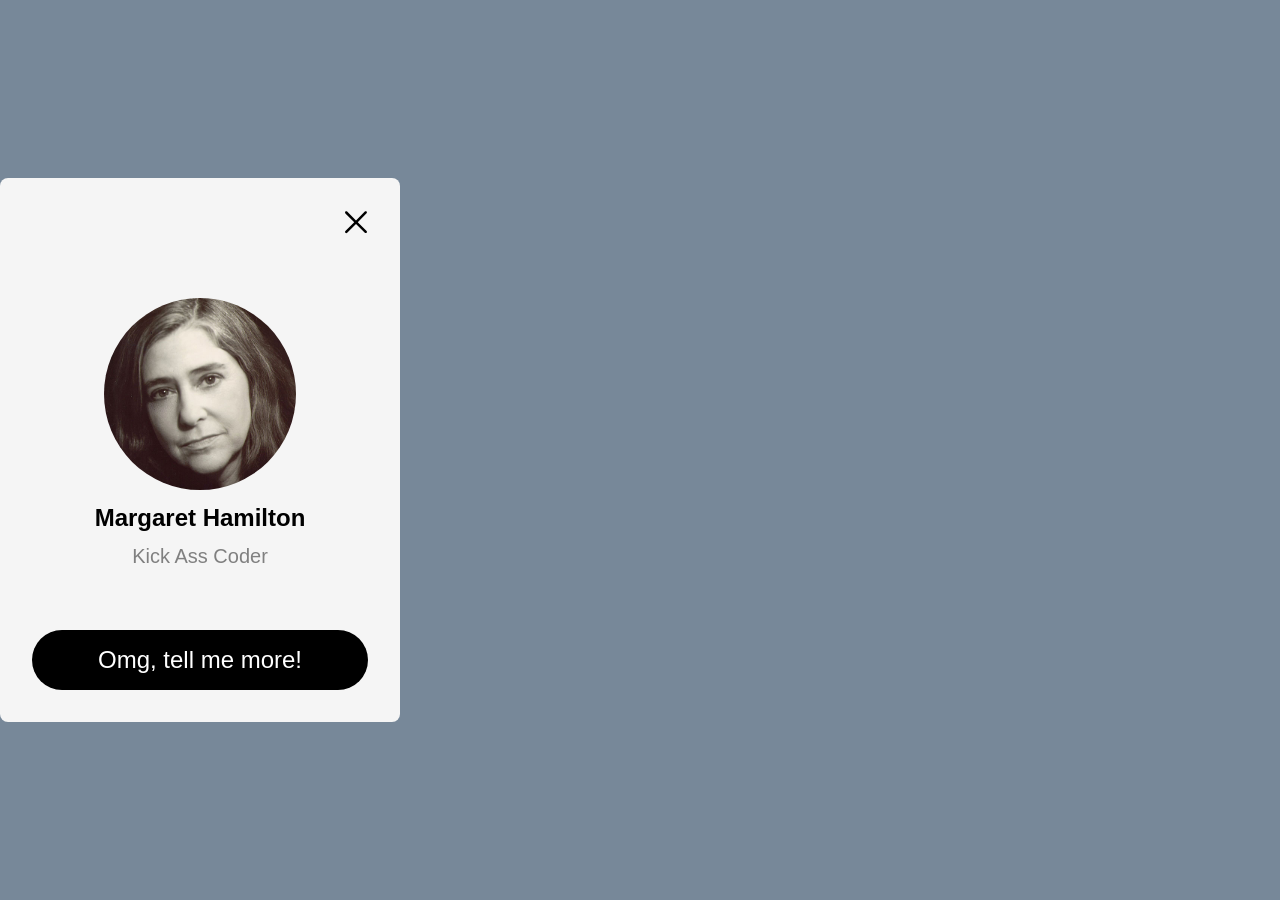
<file: 2. profile card/index.html>
<!DOCTYPE html>
<html lang="en">

<head>
    <meta charset="UTF-8">
    <meta name="viewport" content="width=device-width, initial-scale=1.0">
    <meta http-equiv="X-UA-Compatible" content="ie=edge">
    <title>Flexbox excersice - Profile Card</title>
    <link rel="stylesheet" href="css/style.css">
</head>

<body>
    <article class="card">
        <!-- Obs! För att ändra färg på svg använd fill: och färgkod, men svg-elementet måste vara inline! -->
        <img src="img/close.svg" class="close" alt="close">
        <div class="profile-details">
            <!-- Obs! För att göra en rund bild använd border-radius: 50%; -->
            <img src="img/margaret.jpg" class="profile-img" alt="person">
            <h1 class="name"> Margaret Hamilton </h1>
            <p class="job"> Kick Ass Coder </p>
        </div>
        <a class="link" href="https://en.wikipedia.org/wiki/Margaret_Hamilton_(software_engineer)"> Omg, tell me
            more! </a>
    </article>

</body>

</html>
</file>
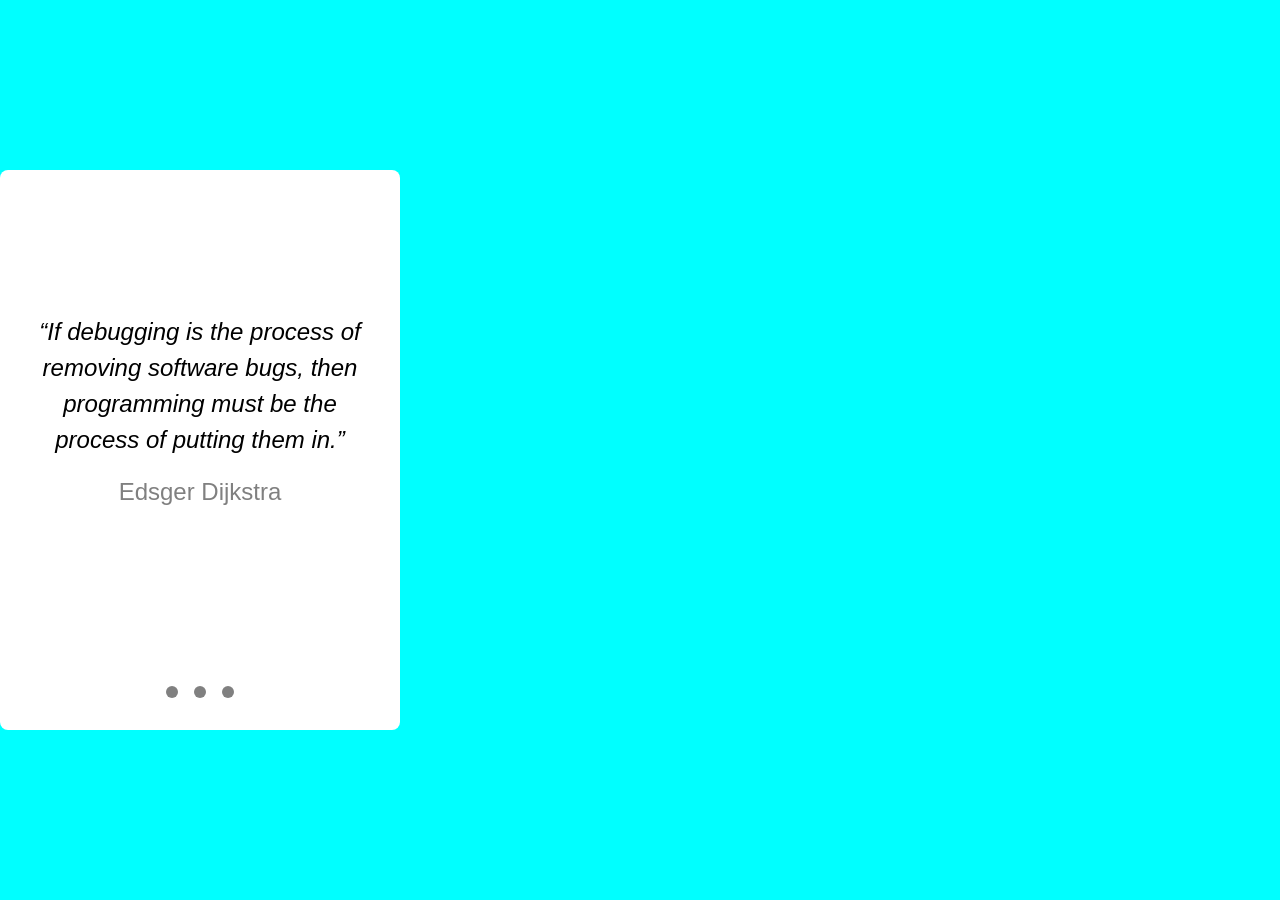
<file: 3. card with pager/index.html>
<!DOCTYPE html>
<html lang="en">
<head>
    <meta charset="UTF-8">
    <meta name="viewport" content="width=device-width, initial-scale=1.0">
    <meta http-equiv="X-UA-Compatible" content="ie=edge">
    <title>Flexbox excersice - Card with pager</title>
    <link rel="stylesheet" href="css/style.css">
</head>
<body>
   <article class="card">
        <div class="card-details">
            <p class="quote"> “If debugging is the process of removing software bugs, then programming must be the process of putting them in.” </p>
            <span class="author"> Edsger Dijkstra </span>
        </div>
       <footer>
           <a class="pager" href="#" class="active"><div class="page-dot"></div></a>
           <a class="pager" href="#"><div class="page-dot"></div></a>
           <a class="pager" href="#"><div class="page-dot"></div></a>
       </footer>
   </article>

</body>
</html>
</file>
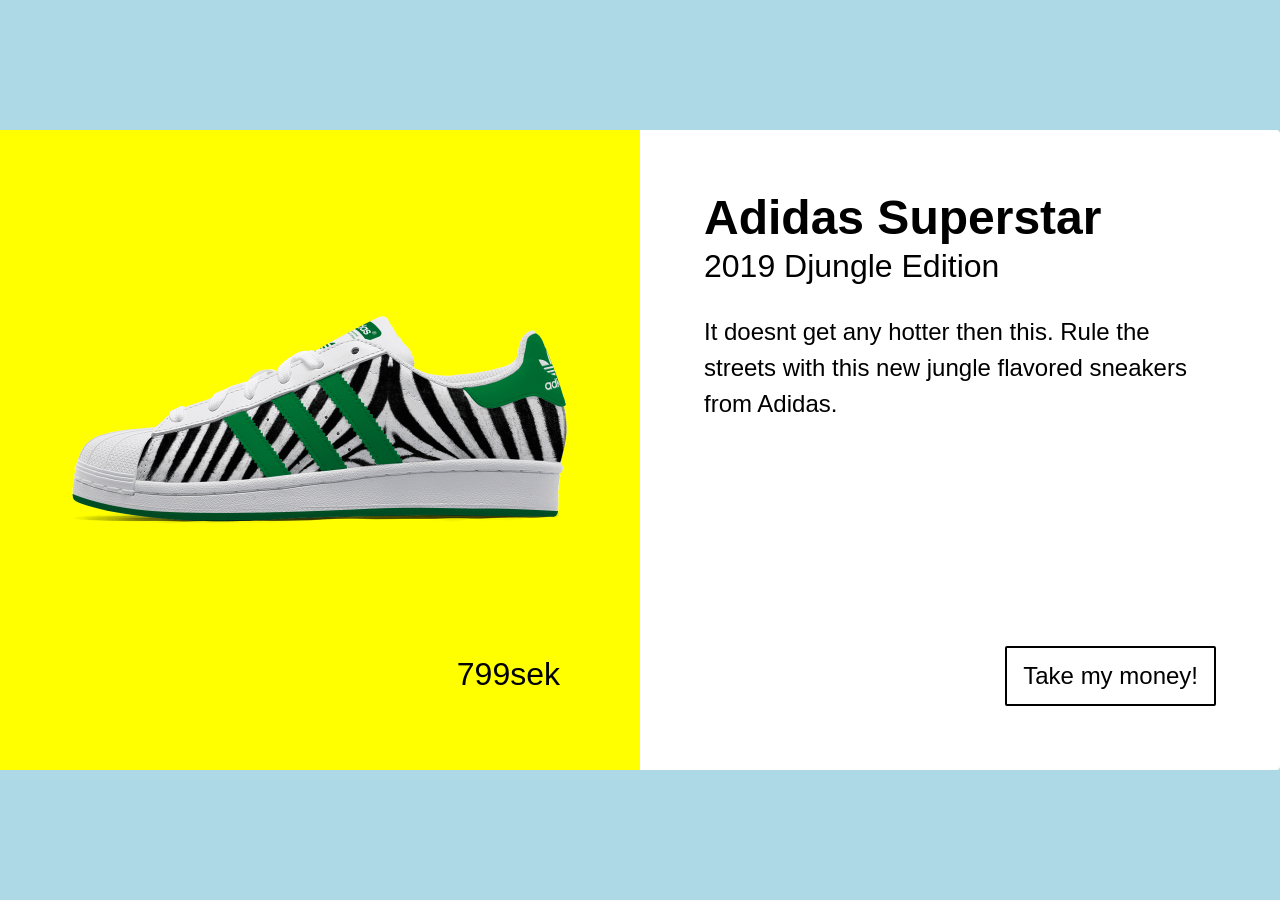
<file: 5. product component landscape/index.html>
<!DOCTYPE html>
<html lang="en">
<head>
    <meta charset="UTF-8">
    <meta name="viewport" content="width=device-width, initial-scale=1.0">
    <meta http-equiv="X-UA-Compatible" content="ie=edge">
    <title>Flexbox excersice - Product Component</title>
    <link rel="stylesheet" href="css/style.css">
</head>
<body>

   <article class="product">
    <figure>
        <img class="product-image" src="img/adidas_superstar.png" alt="Adidas Superstar">
        <figcaption class="price"> 799sek </figcaption>
    </figure>

    <aside>
        <div class="product-details">
            <div class="top-details">
                <h1 class="product-title"> Adidas Superstar </h1>
                <h2 class="product-subtitle"> 2019 Djungle Edition </h2>
            </div>
            <p class="product-description"> It doesnt get any hotter then this. Rule the streets with this new jungle flavored sneakers from Adidas. </p>
        </div>
        <button class="cta"> Take my money! </button>
    </aside>
   </article>

</body>
</html>
</file>
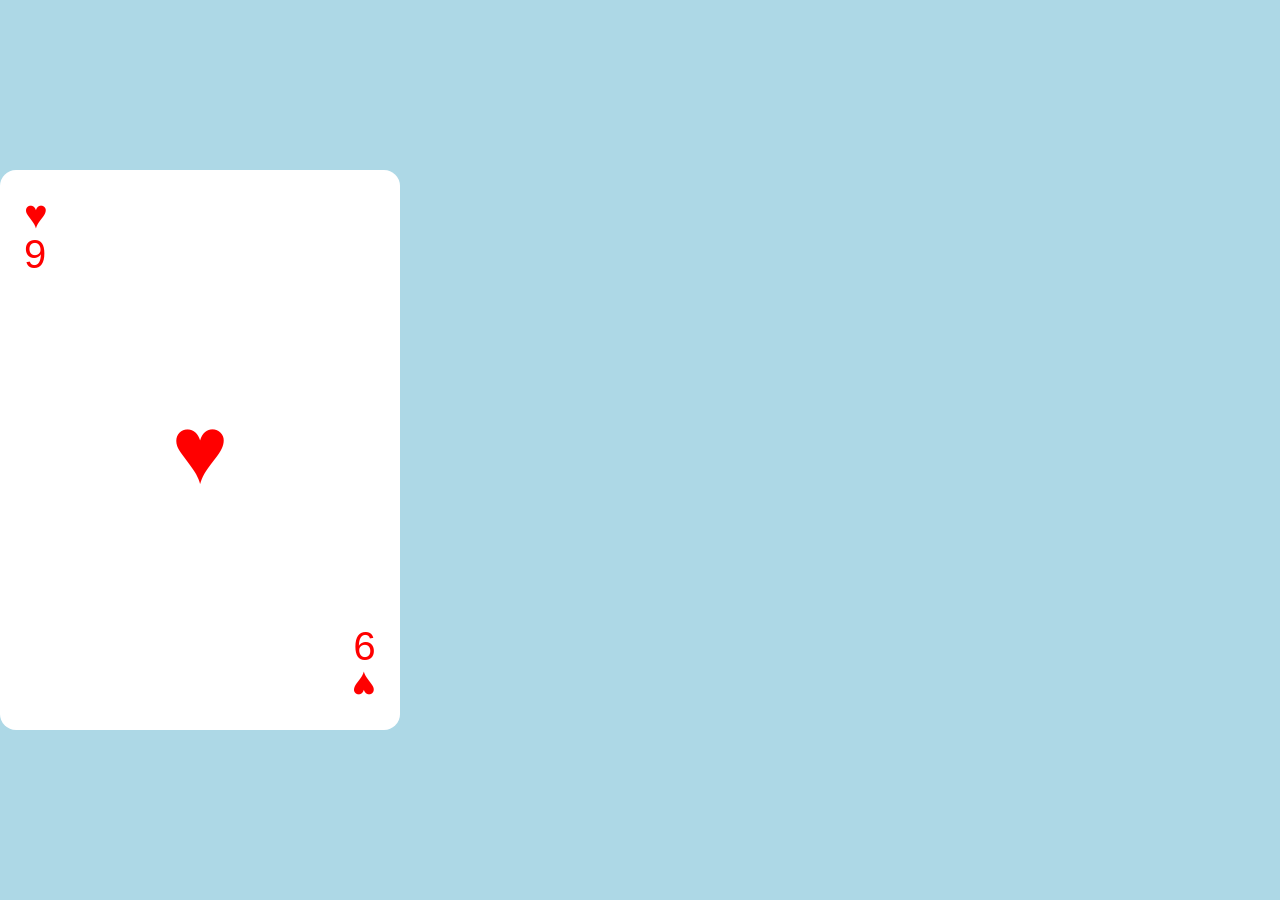
<file: 6. playing card/index.html>
<!DOCTYPE html>
<html lang="en">
<head>
    <meta charset="UTF-8">
    <meta name="viewport" content="width=device-width, initial-scale=1.0">
    <meta http-equiv="X-UA-Compatible" content="ie=edge">
    <title>Flexbox excersice - Playing Card</title>
    <link rel="stylesheet" href="css/style.css">
</head>
<body>
    
   <article class="card">
       <aside class="top"> &hearts;<span>9</span> </aside>
       &hearts;
       <aside class="bottom"> &hearts;<span>9</span> </aside>
   </article>

</body>
</html>
</file>
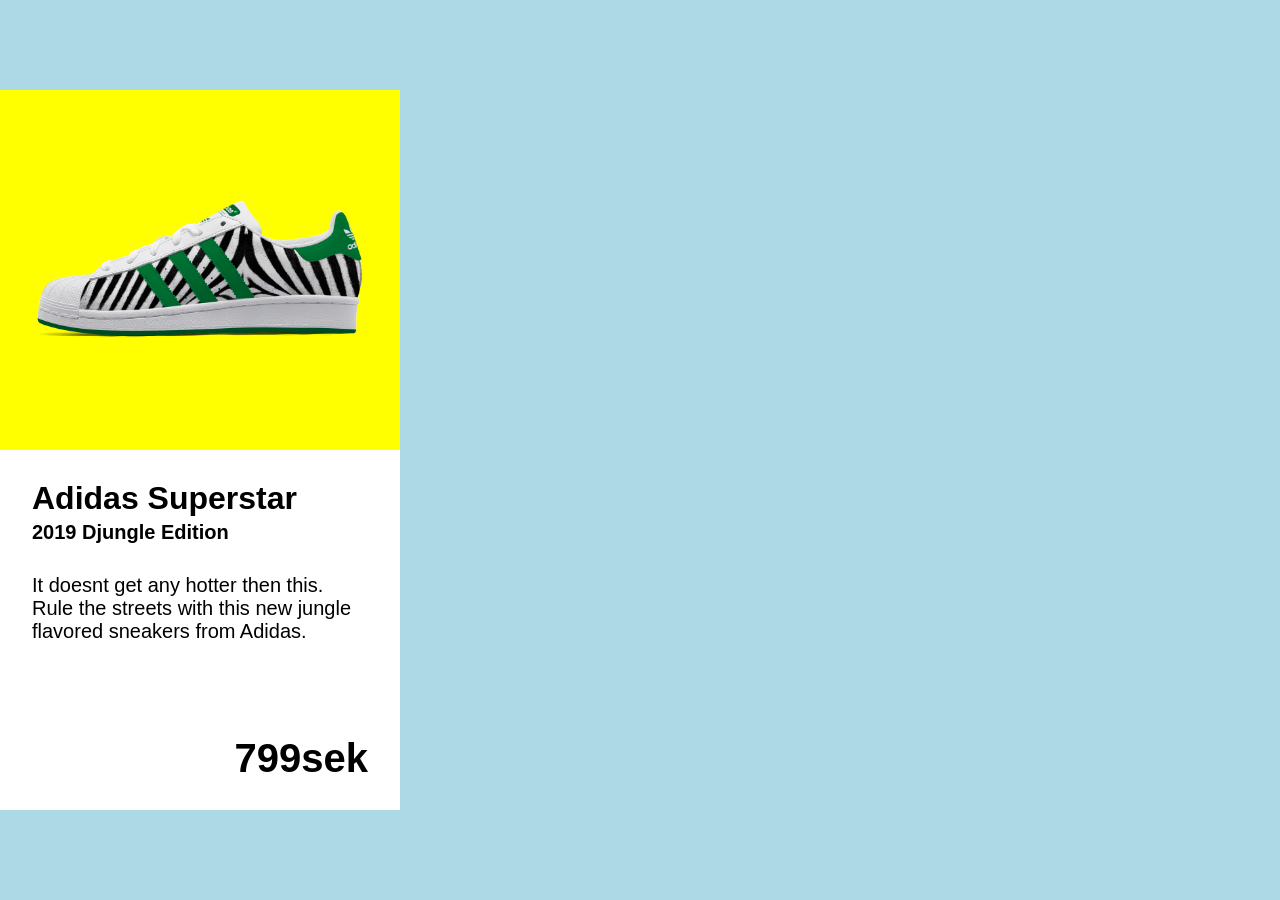
<file: 7. product component portrait/index.html>
<!DOCTYPE html>
<html lang="en">
<head>
    <meta charset="UTF-8">
    <meta name="viewport" content="width=device-width, initial-scale=1.0">
    <meta http-equiv="X-UA-Compatible" content="ie=edge">
    <title>Flexbox excersice - Product Component</title>
    <link rel="stylesheet" href="css/style.css">
</head>
<body>

   <article class="product">
    <figure>
        <img class="product-image" src="img/adidas_superstar.png" alt="Adidas Superstar">
        <figcaption class="product-id">SE2324234030</figcaption>
    </figure>

    <section>
        <div class="product-details">
            <div class="top-details">
                <h1 class="product-title">Adidas Superstar</h1>
                <h2 class="product-subtitle">2019 Djungle Edition</h2>
            </div>
            <p class="product-description">It doesnt get any hotter then this. Rule the streets with this new jungle flavored sneakers from Adidas.</p>
        </div>
        <aside class="product-price">799sek</aside>
    </section>
   </article>

</body>
</html>
</file>
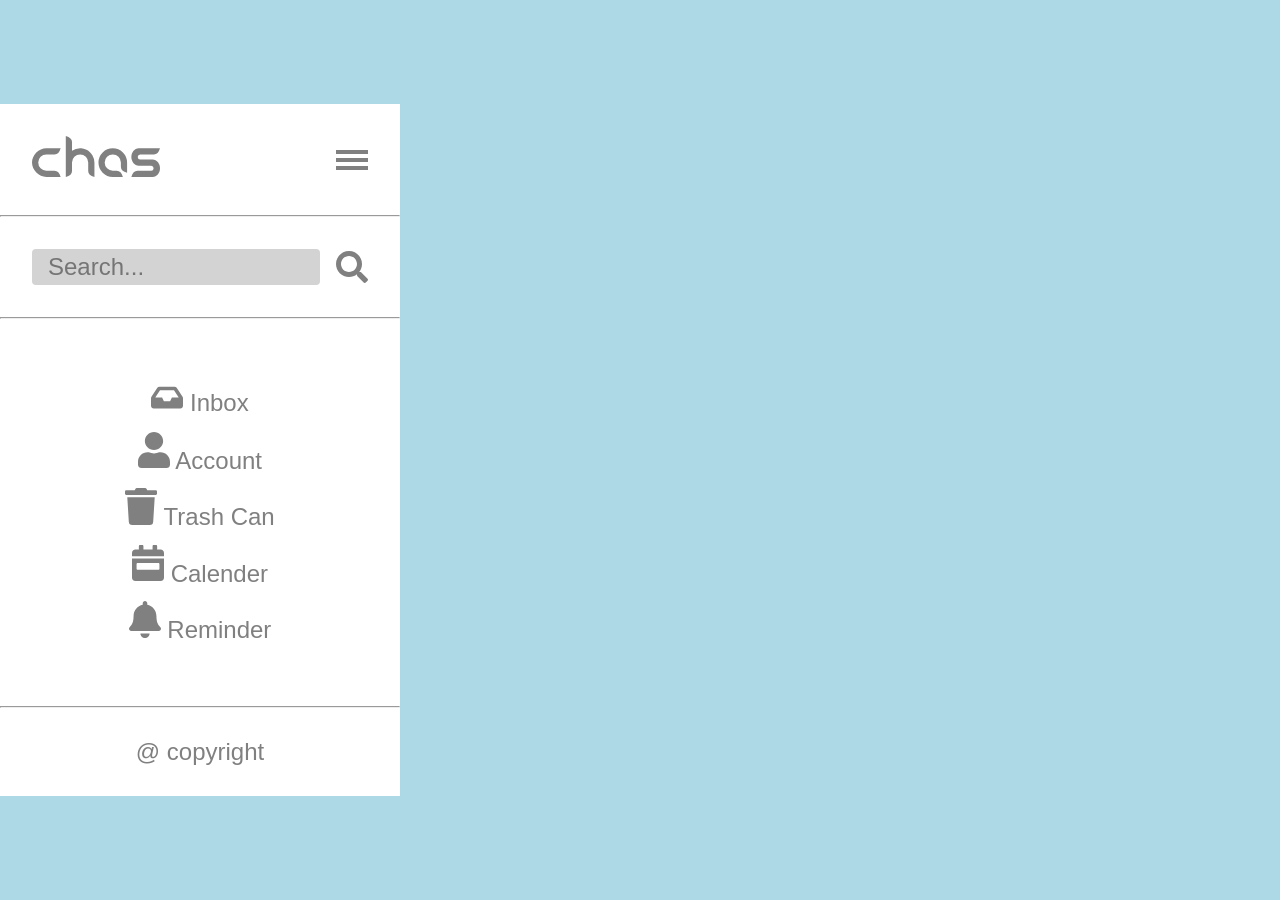
<file: 8. menu-nailbiter/index.html>
<!DOCTYPE html>
<html lang="en">

<head>

  <meta charset="UTF-8" />
  <meta name="viewport" content="width=device-width, initial-scale=1.0" />
  <meta http-equiv="X-UA-Compatible" content="ie=edge" />
  <title>Flexbox excersice - Nailbiter Menu</title>
  <link rel="stylesheet" href="css/style.css" />

</head>
<body>

  <div class="container">
    <header class="header">
      <nav class="navbar">
        <h1 class="logo">
          <img src="img/logo.svg" alt="Chas Academy" class="logo-img">
        </h1>

        <div class="hamburger">
          <div class="bar"></div>
          <div class="bar"></div>
          <div class="bar"></div>
        </div>
      </nav>

      <hr class="divider">

      <div class="search">
        <input type="text" class="search-input" placeholder="Search...">
        <img src="img/search-solid.svg" alt="Search" class="search-icon">
      </div>
      <hr class="divider">
    </header>

    <main class="main-nav">
      <a href="#" class="nav-link"> <img src="img/inbox-solid.svg" alt="Inbox" class="nav-icon"> Inbox</a>
      <a href="#" class="nav-link"> <img src="img/user-solid.svg" alt="Account" class="nav-icon"> Account</a>
      <a href="#" class="nav-link"> <img src="img/trash-solid.svg" alt="Trash Can" class="nav-icon"> Trash Can </a>
      <a href="#" class="nav-link"> <img src="img/calendar-week-solid.svg" alt="Calender" class="nav-icon"> Calender</a>
      <a href="#" class="nav-link"> <img src="img/bell-solid.svg" alt="Reminder" class="nav-icon"> Reminder</a>
    </main>

    <hr class="divider">

    <footer class="footer">
      @ copyright 
    </footer>
  </div>
  
</body>
</html>
</file>
<file: 2. profile card/css/style.css>
* {
    padding: 0;
    margin: 0;
    box-sizing: border-box;
}


body {
    justify-items: center;
    align-content: center;
    height: 100vh;
        background-color: lightslategray;
}

.card {
    display: flex;
    flex-direction: column;
    row-gap: 4rem;
    border-radius: .5rem;
    padding: 2rem;
    width: 25rem;
        font-family:'Gill Sans', 'Gill Sans MT', Calibri, 'Trebuchet MS', sans-serif;
        background-color: whitesmoke;

    
    .close {
        align-self:self-end;
        width: 1.5rem;
    }


    .profile-details {
        display: flex;
        align-items: center;
        row-gap: 1rem;
        flex-direction: column;


        .profile-img {
            border-radius: 50%;
            width: 12rem;
        }

        .name {
                font-weight: 900;
                line-height: 1;
        }

        .job {  
                font-size: 1.25rem;
                font-weight: 00;
                line-height: 1;
                color: gray;
        }
    }


    a {
        padding: 1rem 0;
        border-radius: 1in;
            font-size: 1.5rem;
            text-align: center;
            color: white;
            background-color: black;
            text-decoration: none;
    }
}
</file>
<file: 3. card with pager/css/style.css>
* {
    padding: 0;
    margin: 0;
    box-sizing: border-box;
}

body {
    justify-items: center;
    align-content: center;
    height: 100vh;
        background-color: aqua;
}

.card {
    display: flex;
    flex-direction: column;
    justify-content: space-between;
    border-radius: .5rem;
    overflow: hidden;
    width: 25rem; height: 35rem;
        font-family:'Gill Sans', 'Gill Sans MT', Calibri, 'Trebuchet MS', sans-serif;
        background-color: white;

    
    .card-details {
        display: flex;
        flex-direction: column;
        row-gap: 1rem;
        justify-content: center;
        align-items: center;
        padding: 2rem;
        height: 100%;

        

        .quote {
                font-style: italic;
                text-align: center;
            
        }

        .author {
                color: gray;
        }

        .quote, .author {
                font-size: 1.5rem;
                line-height: 1.5;
        }

    }

    footer {
        display: flex;
        justify-content: center;
        column-gap: 1rem;
        padding: 2rem;
        
        
        a {

            .page-dot {
                border-radius: 50%;
                width: .75rem; height: .75rem;
                    background-color: gray;

                &:active {

                        background-color: black;
                }
            }
        }
    }
}
</file>
<file: 5. product component landscape/css/style.css>
* {
    margin: 0;
    padding: 0;
    box-sizing: border-box;
}

body {
    justify-items: center;
    align-content: center;
    height: 100vh;
        background-color: lightblue;
}


.product {
    display: flex;
    border-radius: .25rem;
    width: 80rem; height: 40rem;
        font-family: 'Segoe UI', Tahoma, Geneva, Verdana, sans-serif;
        background-color: white;

    
    figure {
        display: flex;
        flex-direction: column;
        justify-content: space-between;
        padding: 4rem;
        width: 50%;
            background-color: yellow;

        .product-image {
            margin: auto auto;
            width: 100%;
        }

        figcaption {
            align-self: end;
            padding: 1rem;
                font-size: 2rem;
                font-weight: 500;
                line-height: 2rem;
        }
    }


    aside {
        display: flex;
        flex-direction: column;
        justify-content: space-between;
        row-gap: 1.5rem;
        padding: 4rem;
        width: 50%;

        .product-details {
            display: flex;
            flex-direction: column;
            row-gap: 2rem;

            .top-details {
                display: flex;
                flex-direction: column;
                row-gap: .5rem;

                .product-title {
                        font-size: 3rem;
                        font-weight: 800;
                        line-height: 3rem;
                }

                .product-subtitle {
                        font-size: 2rem;
                        font-weight: 500;
                        line-height: 2rem;
                }

            }
        }

        .product-description {
                font-size: 1.5rem;
                font-weight: 350;
                line-height: 1.5;
        }

        .cta {
            align-self: end;
            padding: 1rem;
            border: .125rem solid black;
            border-radius: .125rem;
                font-size: 1.5rem;
                font-weight: 500;
                line-height: 1.5rem;
                background-color: white;
                cursor: pointer;
        }
    }
}
</file>
<file: 6. playing card/css/style.css>
* {
    margin: 0;
    padding: 0;
    box-sizing: border-box;
}

body {
    justify-items: center;
    align-content: center;
    height: 100vh;
        background-color: lightblue;
}


.card {
    display: flex;
    flex-direction: column;
    justify-content: space-between;
    align-items: center;
    padding: 1.5rem;
    border-radius: 1rem;
    width: 25rem; height: 35rem;
        font-family: 'Segoe UI', Tahoma, Geneva, Verdana, sans-serif;
        font-size: 6rem;
        line-height: 6rem;
        color: red;
        background-color: white;
}

aside {
    display: flex;
    flex-direction: column;
        font-size: 2.5rem;
        font-weight: 500;
        line-height: 2.5rem;
}

.top {
    align-self: start;
}

.bottom {
    align-self: end;
    rotate: 180deg;
}
</file>
<file: 7. product component portrait/css/style.css>
* {
    margin: 0;
    padding: 0;
    box-sizing: border-box;
}

body {
    justify-items: center;
    align-content: center;
    height: 100vh;
        background-color: lightblue;
}


.product {
    border-radius: .125rem;
    width: 25rem; height: 45rem;
        font-family: 'Segoe UI', Tahoma, Geneva, Verdana, sans-serif;
}


figure {
    align-content: center;
    padding: 2rem;
    height: 22.5rem;
        background-color: yellow;
}

.product-image {
    width: 100%;
}

.product-id {
    display: none;
}


section {
    display: flex;
    flex-direction: column;
    justify-content: space-between;
    padding: 2rem;
    height: 22.5rem;
        background-color: white;
}

.product-details {
    display: flex;
    flex-direction: column;
    row-gap: 2rem;
}

.top-details {
    display: flex;
    flex-direction: column;
    row-gap: .5rem;
}

.product-title {
        font-size: 2rem;
        font-weight: 700;
        line-height: 2rem;
}

.product-subtitle {
        font-size: 1.25rem;
        font-weight: 600;
        line-height: 1.25rem;
}

.product-description {
        font-size: 1.25rem;
        font-weight: 400;
}

.product-price {
    align-self: end;
        font-size: 2.5rem;
        font-weight: 800;
        line-height: 2.5rem;
}
</file>
<file: 8. menu-nailbiter/css/style.css>
* {
    margin: 0;
    padding: 0;
    box-sizing: border-box;
    text-decoration: none;
}

body {
    justify-items: center;
    align-content: center;
    height: 100vh;
        background-color: lightblue;
}

.search-icon, .nav-icon {
    width: 2rem;
        filter: brightness(10%);
}

.nav-link {
        color: gray;
}

.nav-icon, .search-icon, .logo-img {
    filter: contrast(0);
}

.container {
    display: flex;
    flex-direction: column;
    width: 25rem;
        font-family: 'Segoe UI', Tahoma, Geneva, Verdana, sans-serif;
        font-size: 1rem;
        background-color: white;

    .navbar {
        display: flex;
        justify-content: space-between;
        align-items: center;
        padding: 2rem;
    }

    .logo {
        width: 8rem;
    }


    .hamburger {
        display: flex;
        flex-direction: column;
        row-gap: .25rem;
    }

    .bar {
        width: 2rem; height: .25rem;
            background-color: gray;
    }

    .search {
        display: flex;
        justify-content: center;
        align-items: center;
        gap: 1rem;
        padding: 2rem;
    }

    .search-input {
        padding: .25rem 1rem;
        border: none;
        border-radius: .25rem;
        width: 100%;
            font-size: 1.5rem;
            background-color: lightgray;
    }

    .main-nav {
        display: flex;
        flex-direction: column;
        gap: 1rem;
        justify-content: center;
        align-items: center;
        padding: 4rem 2rem;
            font-size: 1.5rem;
            font-weight: 500;
            line-height: 1.5rem;
    }

    .footer {
        text-align: center;
        padding: 2rem;
            font-size: 1.5rem;
            font-weight: 500;
            line-height: 1.5rem;
            color: gray;
    }
}
</file>
